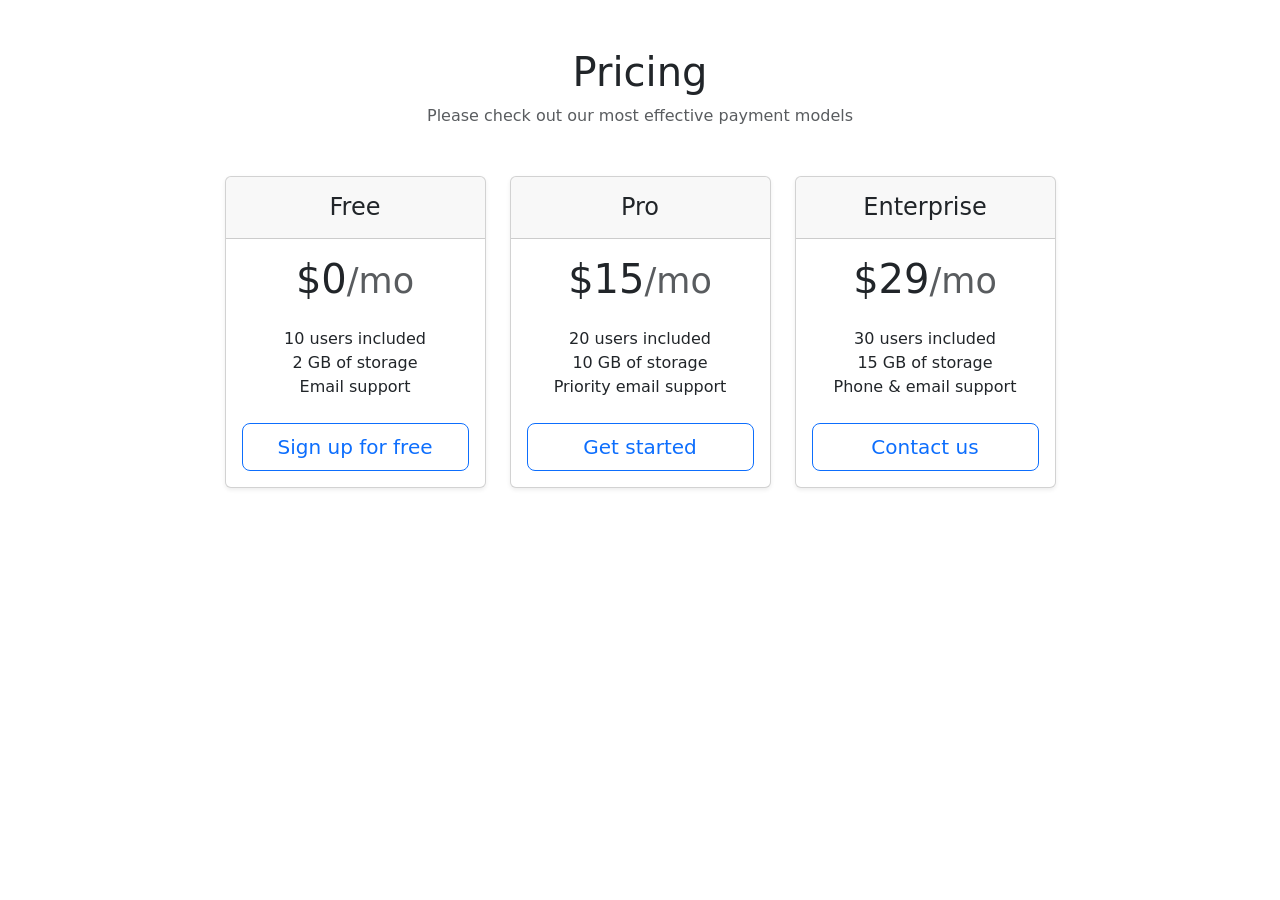
<file: assignment/assignment.html>
<!DOCTYPE html>
<html lang="en">

<head>
    <meta charset="UTF-8">
    <meta http-equiv="X-UA-Compatible" content="IE=edge">
    <meta name="viewport" content="width=device-width,initial-scale=1.0">
    <link rel="stylesheet" href="https://cdn.jsdelivr.net/npm/bootstrap@5.3.0/dist/css/bootstrap.min.css">
    <title>PricingPage</title>
</head>

<body>
    <div class="container my-5">
        <h1 class="text-center mb-2">Pricing</h1>
        <p class="text-center text-muted mb-5">Please check out our most effective payment models</p>

        <div class="row text-center justify-content-center g-4">
            <div class="col-sm-6 col-md-4 col-lg-3">
                <div class="card h-100 shadow-sm">
                    <div class="card-header py-3">
                        <h4 class="my-0 fw-normal">Free</h4>
                    </div>
                    <div class="card-body d-flex flex-column">
                        <h1 class="card-title pricing-card-title">$0<small class="text-muted fw-light">/mo</small></h1>
                        <ul class="list-unstyled mt-3 mb-4">
                            <li>10 users included</li>
                            <li>2 GB of storage</li>
                            <li>Email support</li>
                        </ul>
                        <button type="button" class="w-100 btn btn-lg btn-outline-primary mt-auto">Sign up for free</button>
                    </div>
                </div>
            </div>

            <div class="col-sm-6 col-md-4 col-lg-3">
                <div class="card h-100 shadow-sm">
                    <div class="card-header py-3">
                        <h4 class="my-0 fw-normal">Pro</h4>
                    </div>
                    <div class="card-body d-flex flex-column">
                        <h1 class="card-title pricing-card-title">$15<small class="text-muted fw-light">/mo</small></h1>
                        <ul class="list-unstyled mt-3 mb-4">
                            <li>20 users included</li>
                            <li>10 GB of storage</li>
                            <li>Priority email support</li>
                        </ul>
                        <button  type="button" class="w-100 btn btn-lg btn-outline-primary mt-auto">Get started</button>
                    </div>
                </div>
            </div>

            <div class="col-sm-6 col-md-4 col-lg-3">
                <div class="card h-100 shadow-sm">
                    <div class="card-header py-3">
                        <h4 class="my-0 fw-normal">Enterprise</h4>
                    </div>
                    <div class="card-body d-flex flex-column">
                        <h1 class="card-title pricing-card-title">$29<small class="text-muted fw-light">/mo</small></h1>
                        <ul class="list-unstyled mt-3 mb-4">
                            <li>30 users included</li>
                            <li>15 GB of storage</li>
                            <li>Phone &amp; email support</li>
                        </ul>
                        <button  type="button" class="w-100 btn btn-lg btn-outline-primary mt-auto">Contact us</button>
                    </div>
                </div>
            </div>
        </div>
    </div>
</body>

</html>
</file>
